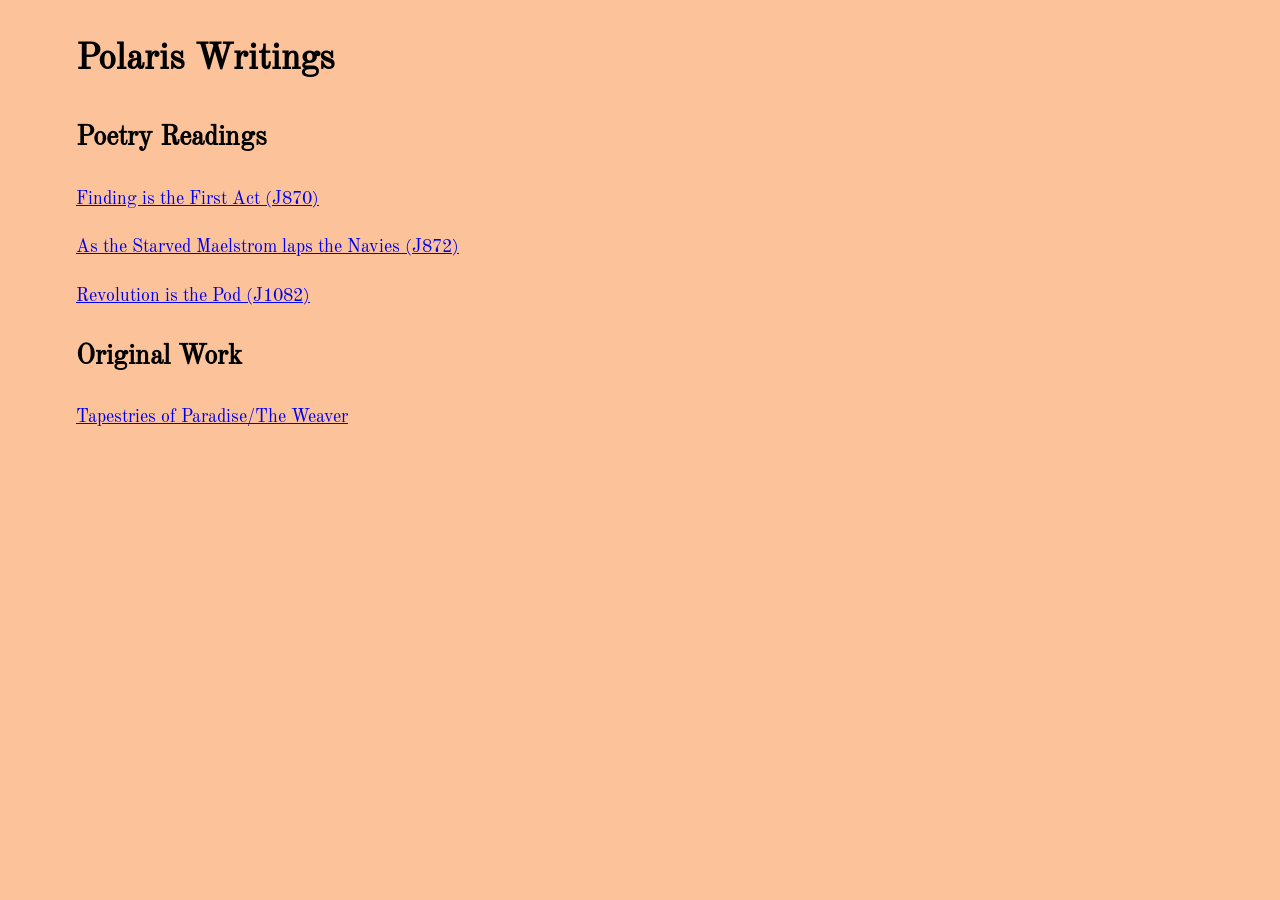
<file: index.html>
<!doctype html>
<html>
  <head>
  <link rel="stylesheet" href="/style.css">
    <title>My Blog</title>
  </head>

  <body>
    <h1>Polaris Writings</h1>
    <p>

    <!-- PUT IT HERE -->
    <h2>Poetry Readings</h2>

    
        <a href="/posts/finding-is-the-first-act-j870.html">
          Finding is the First Act (J870) 
          <p>
        <a href="/posts/emily-dickinsons-hedonic-treadmill-J872.html">
          As the Starved Maelstrom laps the Navies (J872)
          <p>
        <a href ="/posts/revolution-is-the-pod-systems-rattle-J1082.html">
          Revolution is the Pod (J1082) </a>
    <p> </p>
     <h2>Original Work</h2>
         <a href ="/posts/tapestries-of-paradise-original.html"> 
          Tapestries of Paradise/The Weaver 
         </a>
  </body>
</html>
</file>
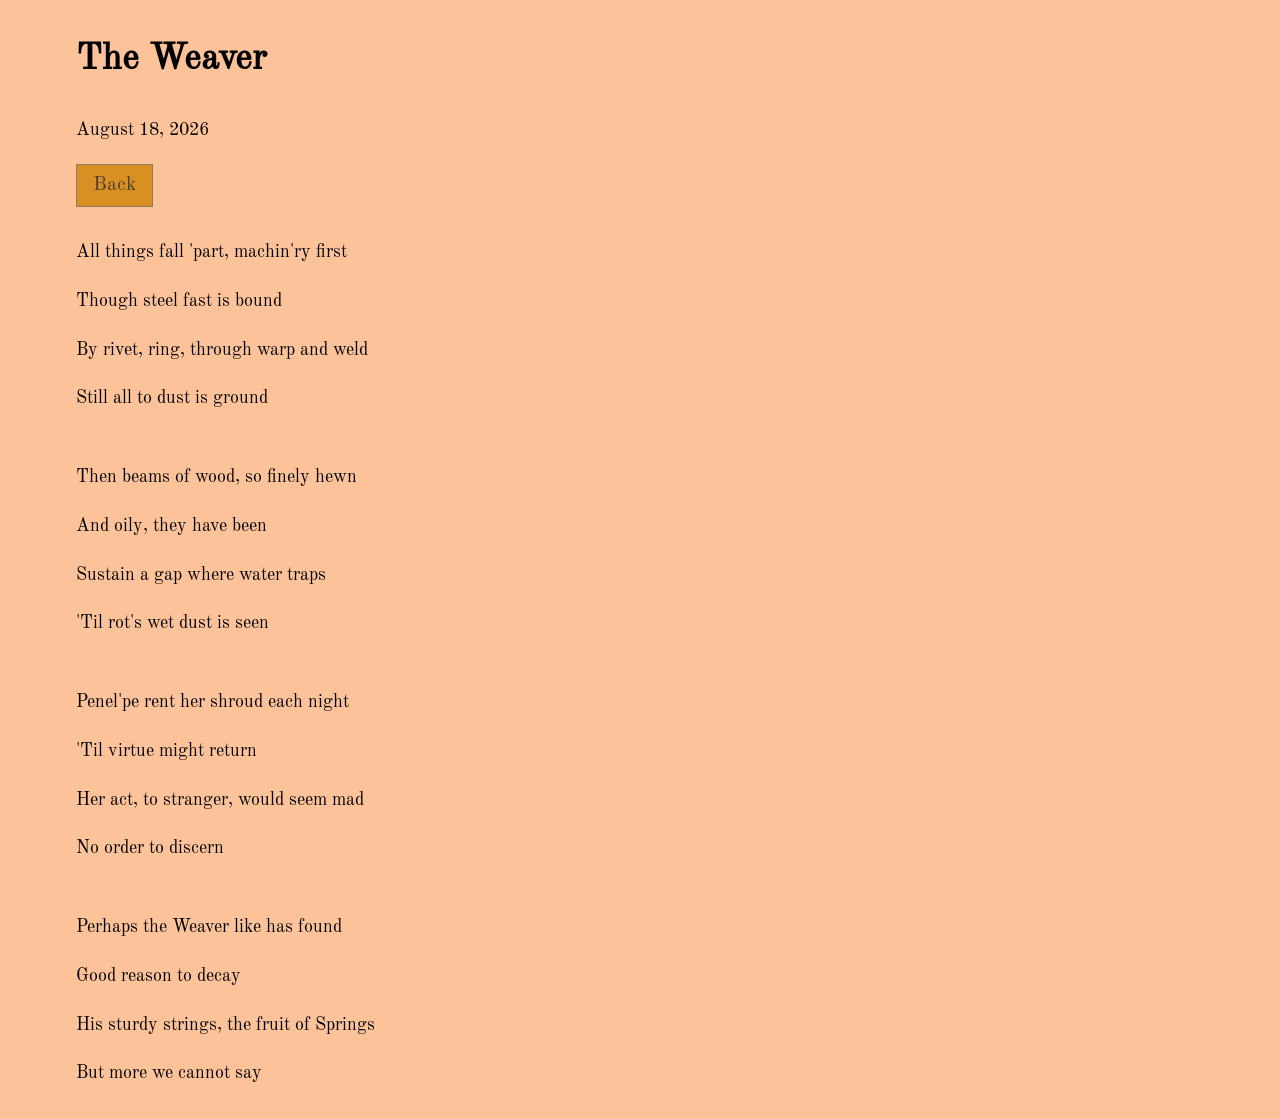
<file: posts/tapestries-of-paradise-original.html>
<!doctype html>
<html>
  <head>
    <link rel="stylesheet" href="/style.css">
    <title>Tapestries Of Paradise</title>
  <head>

  <body>
    <h1>The Weaver</h1>
    <p> 
     August 18, 2026
    <p>
     <button onclick="window.location.href='index.html'">Back</button>
     <br>
     <br>
      All things fall 'part, machin'ry first 
      <p>
      Though steel fast is bound 
      <p>
      By rivet, ring, through warp and weld
      <p>
      Still all to dust is ground 
      <p>
      <br> 
      Then beams of wood, so finely hewn
      <p>
      And oily, they have been 
      <p>
      Sustain a gap where water traps 
      <p>
      'Til rot's wet dust is seen
      <p>
      <br>
      Penel'pe rent her shroud each night 
      <p>
      'Til virtue might return 
      <p>
      Her act, to stranger, would seem mad 
      <p>
      No order to discern 
      <p>
      <br>
      Perhaps the Weaver like has found
      <p>
      Good reason to decay
      <p>
      His sturdy strings, the fruit of Springs
      <p>
      But more we cannot say
      </p>
      
  <body> 
<html>
</file>
<file: style.css>
@font-face {
  font-family: "OldStandardTT";
  src: url("/assets/fonts/OldStandardTT-Regular.ttf") format("truetype");
}

body {
  font-family: "OldStandardTT", serif;
  font-size: 18px;
  line-height: 1.7;
  max-width: 700px;
  margin: 30px 60px;
  padding: 0 16px;
  background-color: #fcc39a;

  button {
  font-family: "OldStandardTT", serif;
  font-size: 20px;
  background-color: #D98F21;
  border: 1px solid #8a7d67;
  color: #4a4032;
  padding: 8px 16px;
  cursor: pointer;
}
  button:hover {
  background-color: #D98F21;
}
 
  img {
  max-width: 100%;
  height: auto;
  display: block;
  margin: 24px 0;
}
  figure {
    margin: 24px 0;
    padding: 0;
}
  }
</file>
